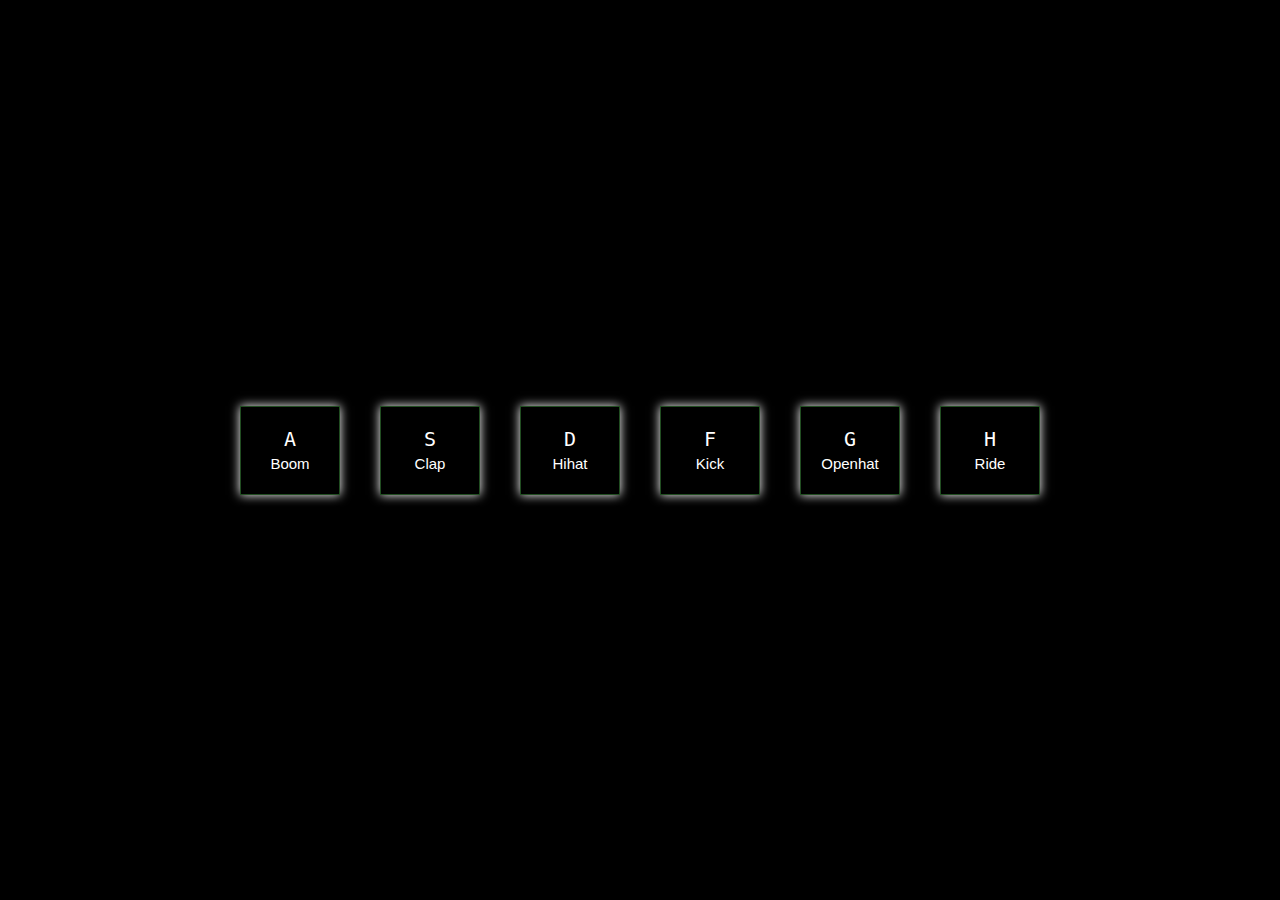
<file: 1/index.html>
<!DOCTYPE html>
<html lang="pl">
<head>
	<meta charset="UTF-8">
	<title>JS - 1st project</title>
	<link rel="stylesheet" href="css/style.css" class="css">
</head>
<body>
		<div class="keys">
			<div class="key" data-keyCode="65">
				<kbd>A</kbd>
				<span>Boom</span>		
			</div>
			<div class="key" data-keyCode="83">
				<kbd>S</kbd>
				<span>Clap</span>
			</div>			
			<div class="key" data-keyCode="68">
				<kbd>D</kbd>
				<span>Hihat</span>
			</div>
			<div class="key" data-keyCode="70">
				<kbd>F</kbd>
				<span>Kick</span>
			</div>
			<div class="key" data-keyCode="71">
				<kbd>G</kbd>
				<span>Openhat</span>
			</div>		
			<div class="key" data-keyCode="72">
				<kbd>H</kbd>
				<span>Ride</span>
			</div>
	</div>
	<audio data-keyCode="65" src="boom.wav"></audio>
	<audio data-keyCode="83" src="clap.wav"></audio>
	<audio data-keyCode="68" src="hihat.wav"></audio>
	<audio data-keyCode="70" src="kick.wav"></audio>
	<audio data-keyCode="71" src="openhat.wav"></audio>
	<audio data-keyCode="72" src="ride.wav"></audio>
	<script src="script.js"></script>
</body>
</html>
</file>
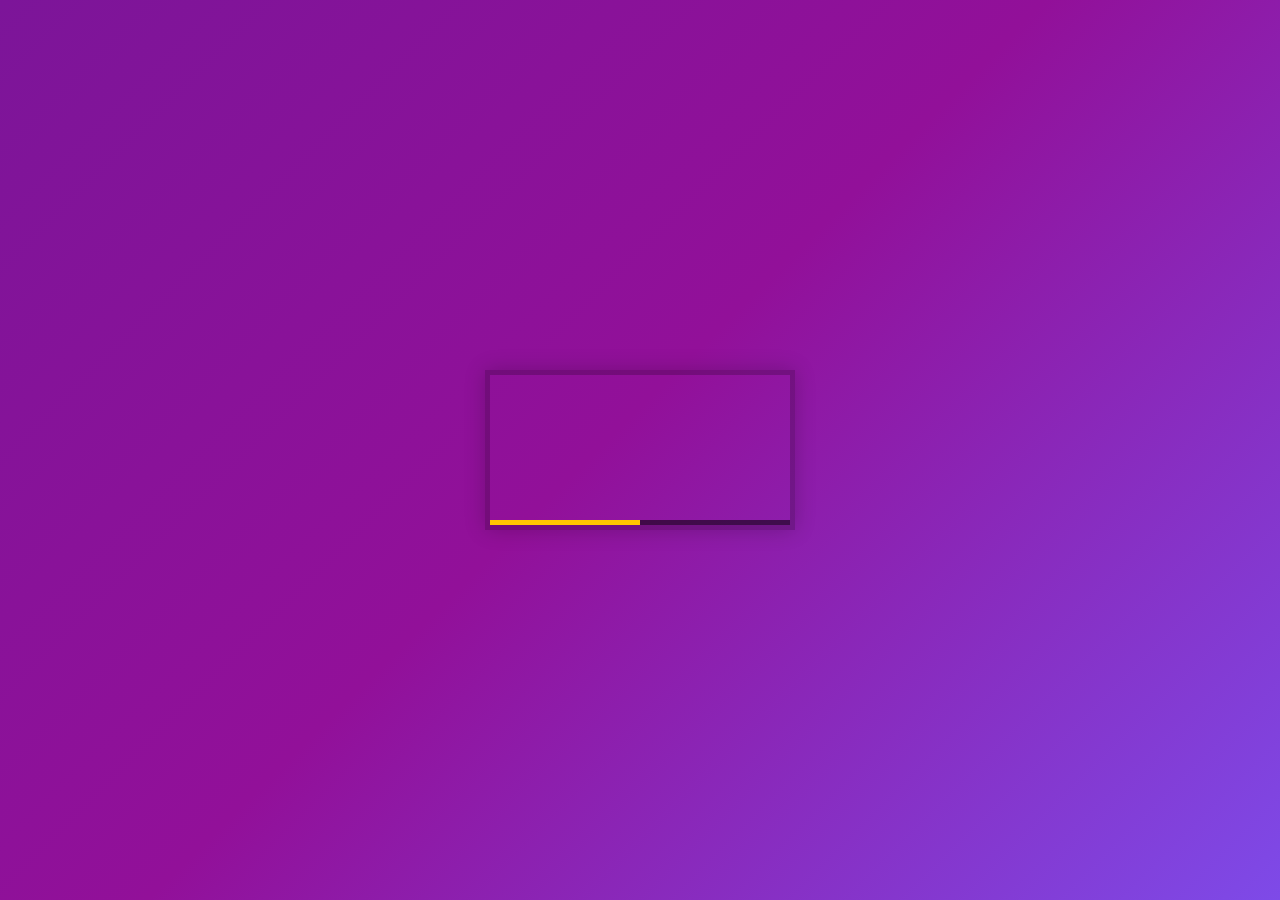
<file: 11/index.html>
<!DOCTYPE html>
<html lang="en">
<head>
  <meta charset="UTF-8">
  <title>HTML Video Player</title>
  <link rel="stylesheet" href="style.css">
</head>
<body>

   <div class="player">
     <video class="player__video viewer" src="https://player.vimeo.com/external/194837908.sd.mp4?s=c350076905b78c67f74d7ee39fdb4fef01d12420&profile_id=164"></video>

     <div class="player__controls">
       <div class="progress">
        <div class="progress__filled"></div>
       </div>
       <button class="player__button toggle" title="Toggle Play">►</button>
       <input type="range" name="volume" class="player__slider" min="0" max="1" step="0.05" value="1">
       <input type="range" name="playbackRate" class="player__slider" min="0.5" max="2" step="0.1" value="1">
       <button data-skip="-10" class="player__button">« 10s</button>
       <button data-skip="25" class="player__button">25s »</button>
       <button class="fullScreen" name="fullScreen">&#xe06a;</button>
     </div>
   </div>

  <script src="script.js"></script>
</body>
</html>
</file>
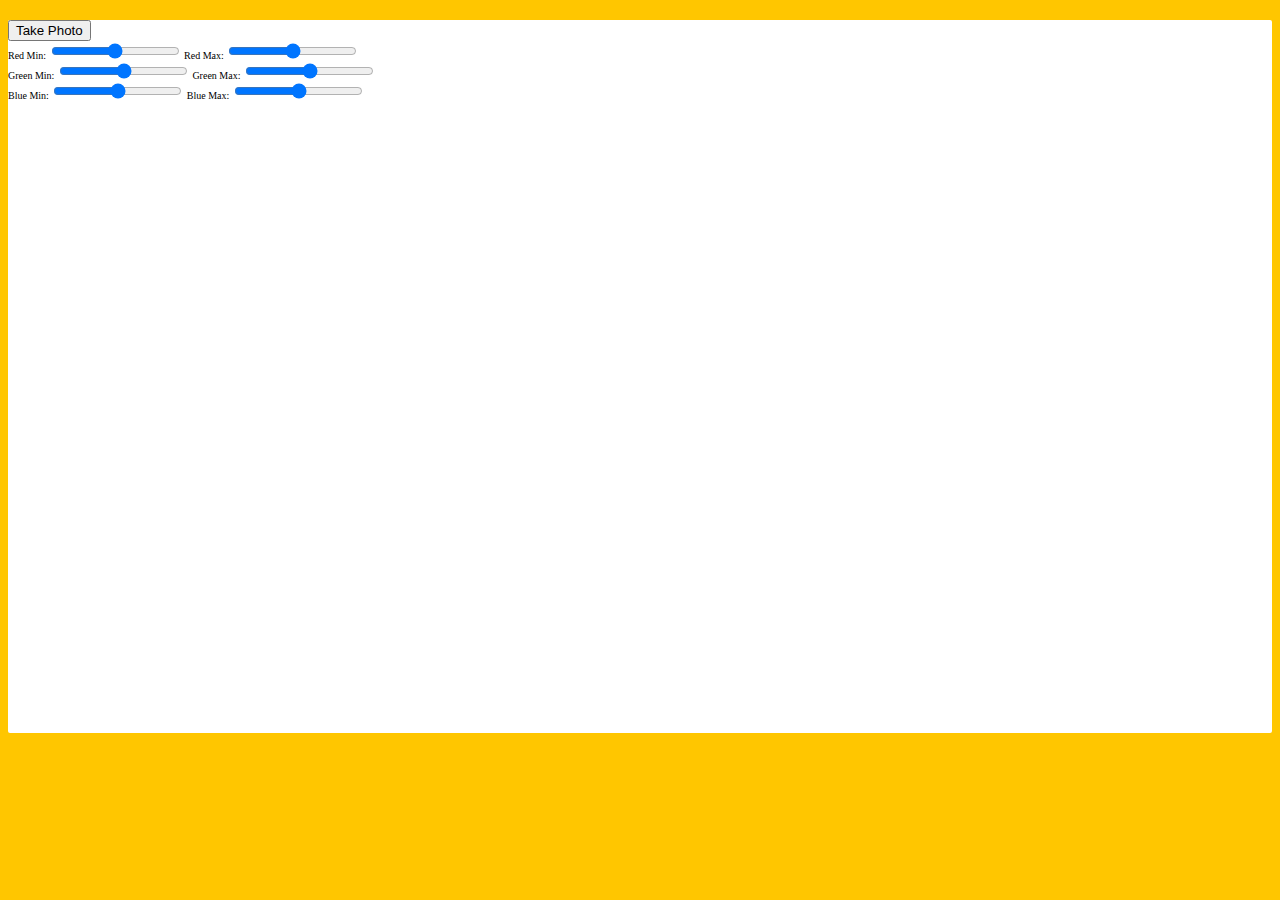
<file: 19/index.html>
<!DOCTYPE html>
<html lang="en">
<head>
  <meta charset="UTF-8">
  <title>Get User Media Code Along!</title>
  <link rel="stylesheet" href="style.css">
</head>
<body>

  <div class="photobooth">
    <div class="controls">
      <button onClick="takePhoto()">Take Photo</button>
       <div class="rgb">
        <label for="rmin">Red Min:</label>
        <input type="range" min=0 max=255 name="rmin">
        <label for="rmax">Red Max:</label>
        <input type="range" min=0 max=255 name="rmax">

        <br>

        <label for="gmin">Green Min:</label>
        <input type="range" min=0 max=255 name="gmin">
        <label for="gmax">Green Max:</label>
        <input type="range" min=0 max=255 name="gmax">

        <br>

        <label for="bmin">Blue Min:</label>
        <input type="range" min=0 max=255 name="bmin">
        <label for="bmax">Blue Max:</label>
        <input type="range" min=0 max=255 name="bmax">
      </div> 
    </div>

    <canvas class="photo"></canvas>
    <video class="player"></video>
    <div class="strip"></div>
  </div>

  <audio class="snap" src="http://wesbos.com/demos/photobooth/snap.mp3" hidden></audio>

  <script src="scripts.js"></script>

</body>
</html>
</file>
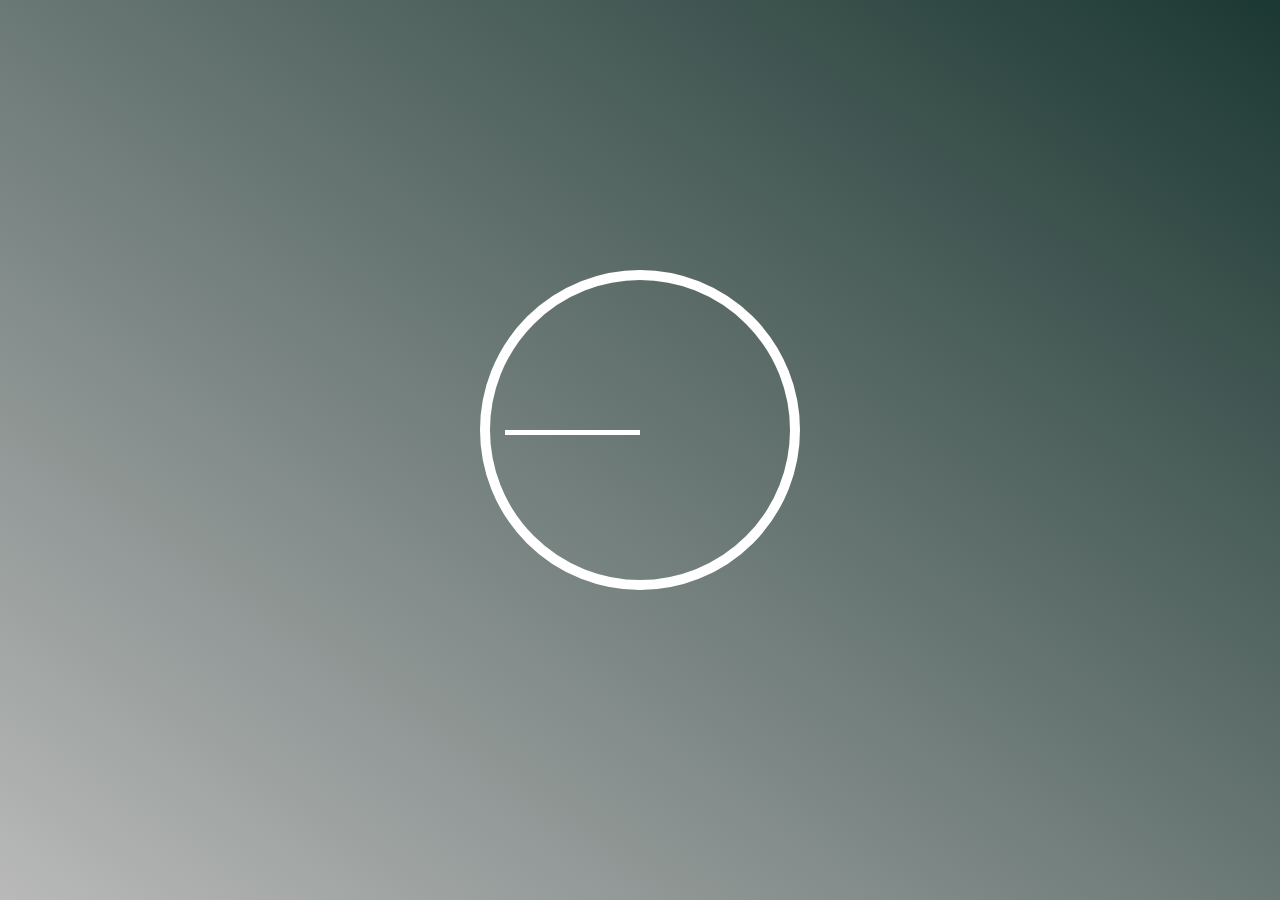
<file: 2/index.html>
<!DOCTYPE html>
<html lang="pl">
<head>
	<meta charset="UTF-8">
	<title>JS 30 day challenge part 2</title>
	<link rel="stylesheet" href="style.css" class="css">
</head>
<body>
	<div class="clock">
		<div class="hour clockHand">
			
		</div>
		<div class="min clockHand">
			
		</div>
		<div class="sec clockHand">
			
		</div>

	</div>
	<div class="numeric"></div>
	 <script src="script.js"></script> 
</body>
</html>
</file>
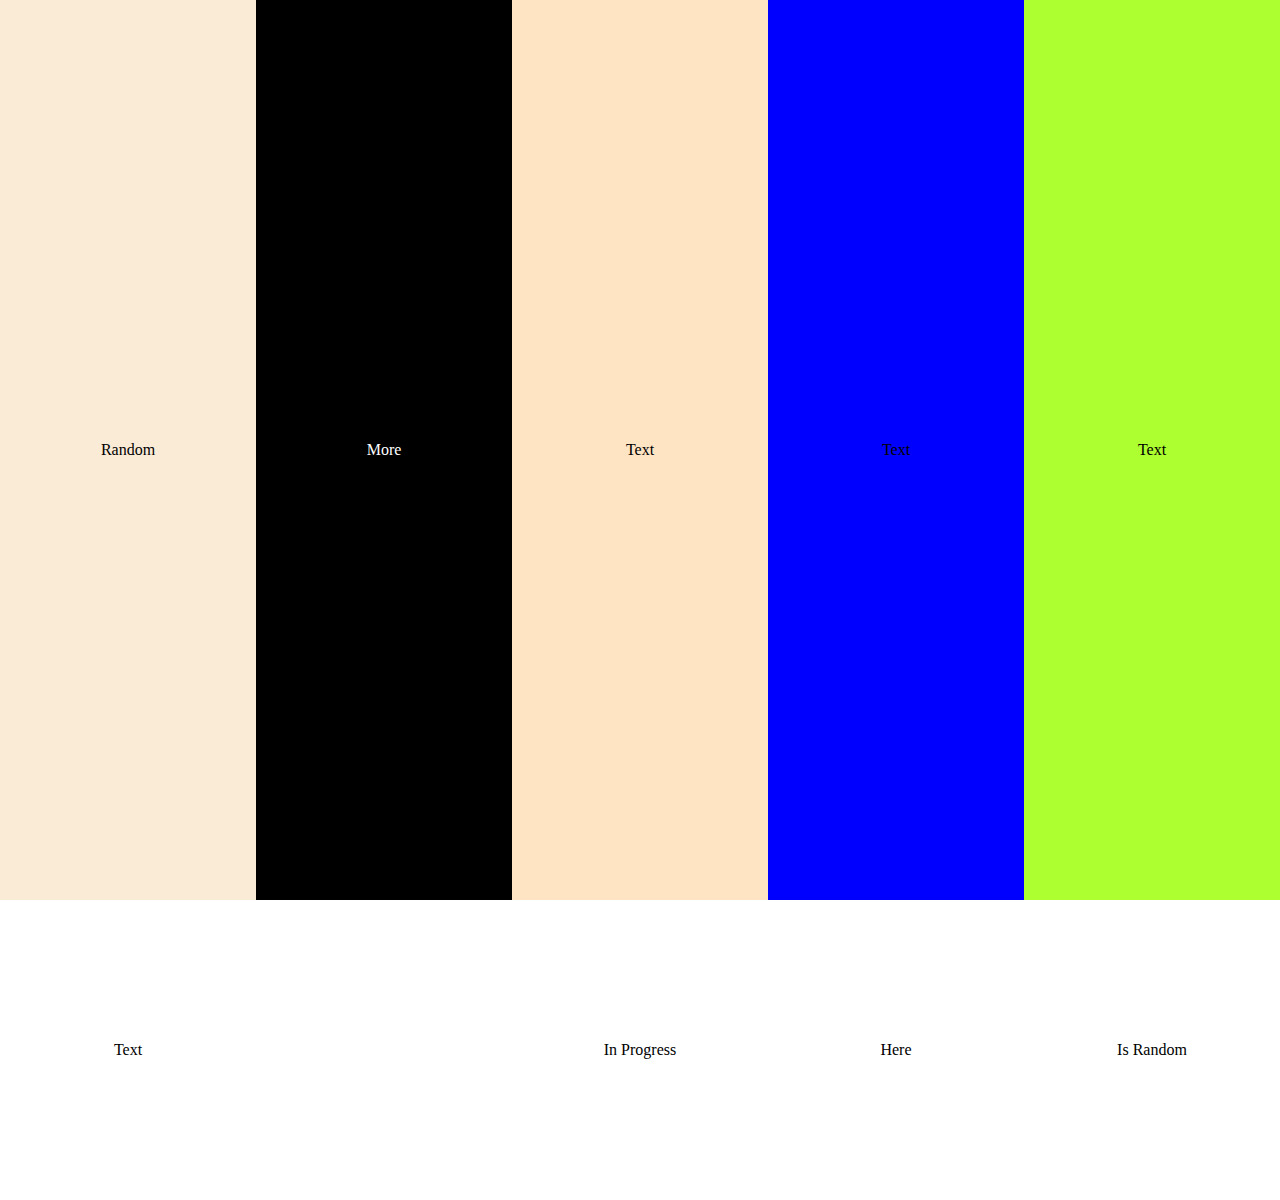
<file: 5/index.html>
<!DOCTYPE html>
<html lang="pl">
<head>
	<meta charset="UTF-8">
	<title>Document</title>
	<link rel="stylesheet" href="style.css" class="css">
</head>
<body>
	<div class="container">
		<div class="items item-1">
			<p class="item-text item-textTop goUp">Some</p>
			<p class="item-text item-textCenter">Random</p>
			<p class="item-text item-textBottom goDown">Text</p>
		</div>
		<div class="items item-2">
			<p class="item-text item-textTop goUp">And</p>
			<p class="item-text item-textCenter">More</p>
			<p class="item-text item-textBottom goDown">Text</p>
		</div>
		<div class="items item-3">
			<p class="item-text item-textTop goUp">Random</p>
			<p class="item-text item-textCenter">Text</p>
			<p class="item-text item-textBottom goDown">In Progress</p>
		</div>
		<div class="items item-4">
			<p class="item-text item-textTop goUp">Random</p>
			<p class="item-text item-textCenter">Text</p>
			<p class="item-text item-textBottom goDown">Here</p>
		</div>
		<div class="items item-5">
			<p class="item-text item-textTop goUp">This</p>
			<p class="item-text item-textCenter">Text</p>
			<p class="item-text item-textBottom goDown">Is Random</p>
		</div>
	</div>
	<script src="script.js"></script>
</body>
</html>
</file>
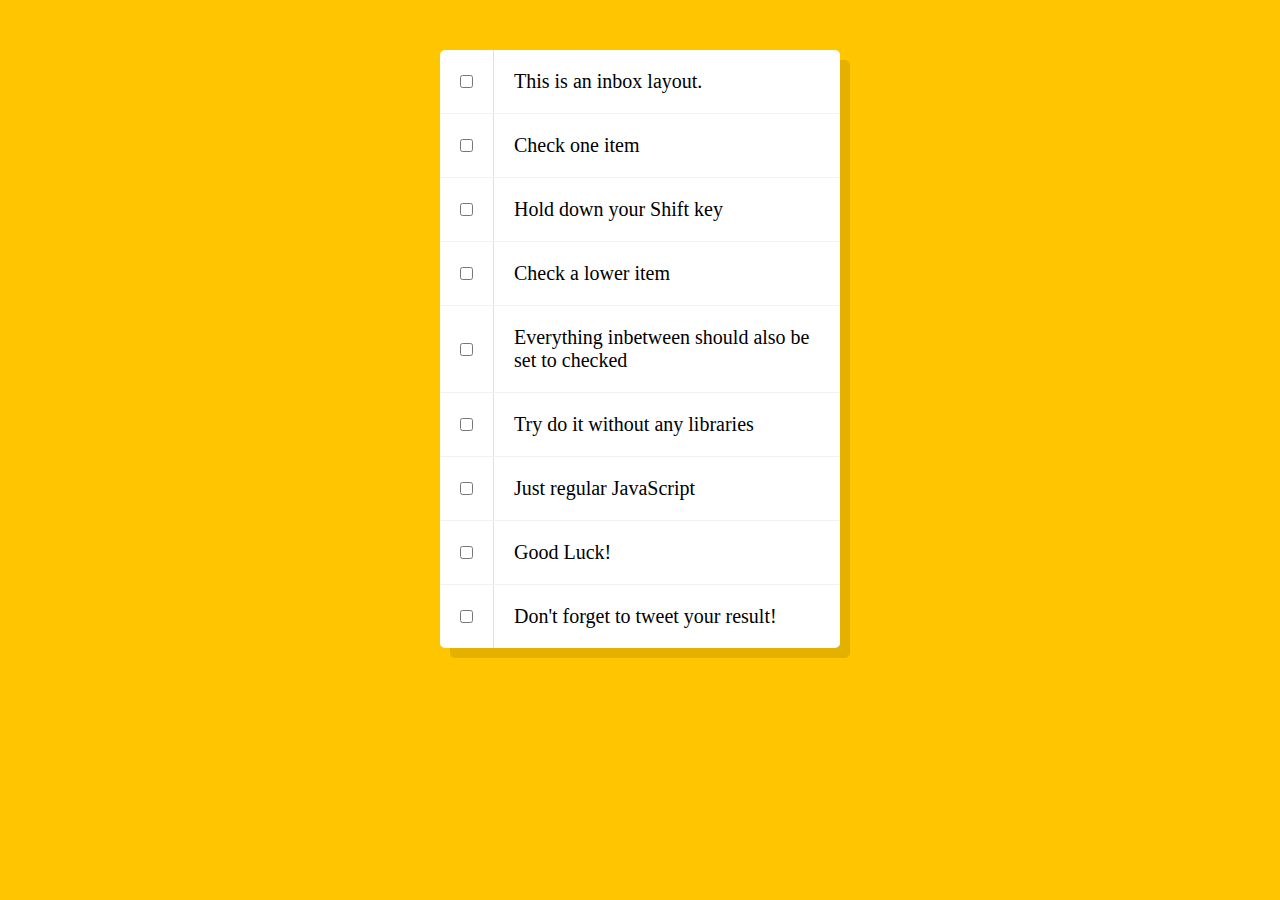
<file: 10/index-START.html>
<!DOCTYPE html>
<html lang="en">
<head>
  <meta charset="UTF-8">
  <title>Hold Shift to Check Multiple Checkboxes</title>
</head>
<body>
  <style>

    html {
      font-family: sans-serif;
      background:#ffc600;
    }

    .inbox {
      max-width:400px;
      margin:50px auto;
      background:white;
      border-radius:5px;
      box-shadow:10px 10px 0 rgba(0,0,0,0.1);
    }

    .item {
      display:flex;
      align-items:center;
      border-bottom: 1px solid #F1F1F1;
    }

    .item:last-child {
      border-bottom:0;
    }


    input:checked + p {
      background:#F9F9F9;
      text-decoration: line-through;
    }

    input[type="checkbox"] {
      margin:20px;
    }

    p {
      margin:0;
      padding:20px;
      transition:background 0.2s;
      flex:1;
      font-family:'helvetica neue';
      font-size: 20px;
      font-weight: 200;
      border-left: 1px solid #D1E2FF;
    }


  </style>
   <!--
   The following is a common layout you would see in an email client.

   When a user clicks a checkbox, holds Shift, and then clicks another checkbox a few rows down, all the checkboxes inbetween those two checkboxes should be checked.

  -->
  <div class="inbox">
    <div class="item">
      <input type="checkbox">
      <p>This is an inbox layout.</p>
    </div>
    <div class="item">
      <input type="checkbox">
      <p>Check one item</p>
    </div>
    <div class="item">
      <input type="checkbox">
      <p>Hold down your Shift key</p>
    </div>
    <div class="item">
      <input type="checkbox">
      <p>Check a lower item</p>
    </div>
    <div class="item">
      <input type="checkbox">
      <p>Everything inbetween should also be set to checked</p>
    </div>
    <div class="item">
      <input type="checkbox">
      <p>Try do it without any libraries</p>
    </div>
    <div class="item">
      <input type="checkbox">
      <p>Just regular JavaScript</p>
    </div>
    <div class="item">
      <input type="checkbox">
      <p>Good Luck!</p>
    </div>
    <div class="item">
      <input type="checkbox">
      <p>Don't forget to tweet your result!</p>
    </div>
  </div>
	<script src="script.js"></script>
</body>
</html>
</file>
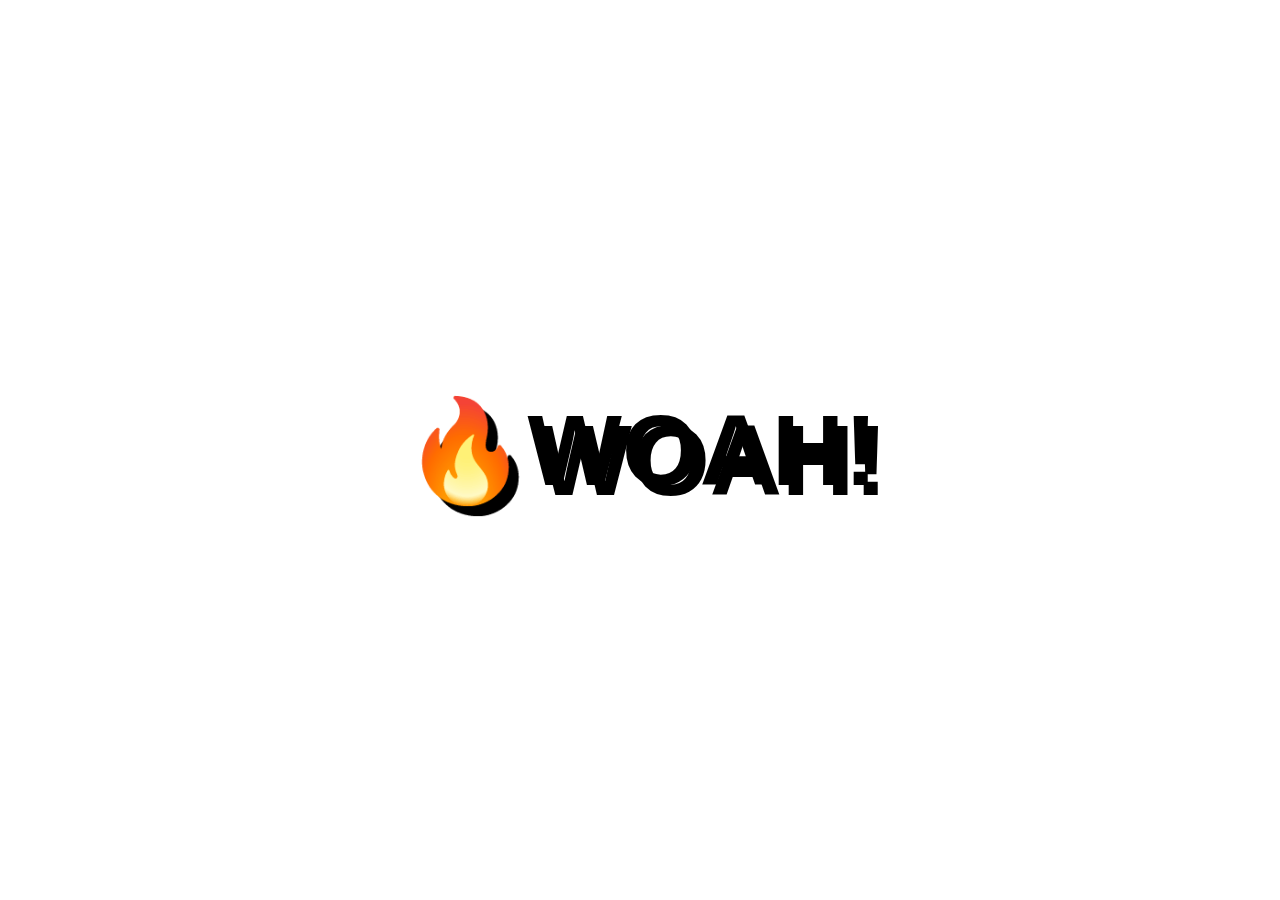
<file: 16/index-start.html>
<!DOCTYPE html>
<html lang="en">
<head>
  <meta charset="UTF-8">
  <title>Mouse Shadow</title>
</head>
<body>

  <div class="hero">
    <h1 contenteditable>🔥WOAH!</h1>
  </div>

  <style>
  html {
    color:black;
    font-family: sans-serif;
  }

  body {
    margin: 0;
  }

  .hero {
    min-height: 100vh;
    display:flex;
    justify-content: center;
    align-items: center;
    color:black;
  }

  h1 {
    text-shadow: 10px 10px 0 rgba(0,0,0,1);
    font-size: 100px;
  }
  </style>

<script src="script.js"></script>
</body>
</html>
</file>
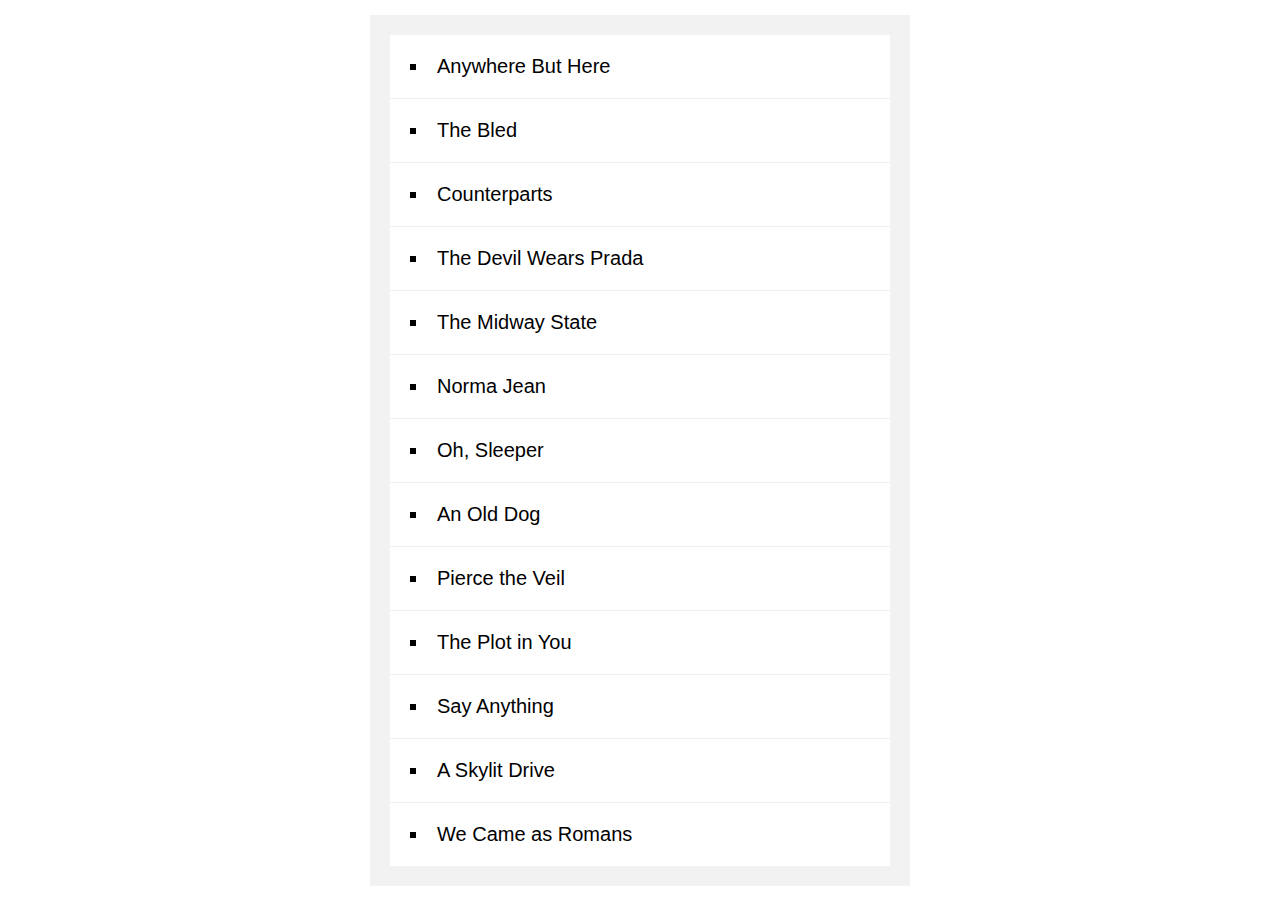
<file: 17/index-START.html>
<!DOCTYPE html>
<html lang="en">
<head>
  <meta charset="UTF-8">
  <title>Sort Without Articles</title>
</head>
<body>

  <style>
    body {
      margin: 0;
      font-family: sans-serif;
      background: url("https://source.unsplash.com/nDqA4d5NL0k/2000x2000");
      background-size: cover;
      display: flex;
      align-items: center;
      min-height: 100vh;
    }

    #bands {
      list-style: inside square;
      font-size: 20px;
      background: white;
      width: 500px;
      margin: auto;
      padding: 0;
      box-shadow: 0 0 0 20px rgba(0, 0, 0, 0.05);
    }
    #bands li {
      border-bottom: 1px solid #efefef;
      padding: 20px;
    }
    #bands li:last-child {
      border-bottom: 0;
    }

    a {
      color: #ffc600;
      text-decoration: none;
    }

  </style>

  <ul id="bands"></ul>
<script src="script.js"></script>
</body>
</html>
</file>
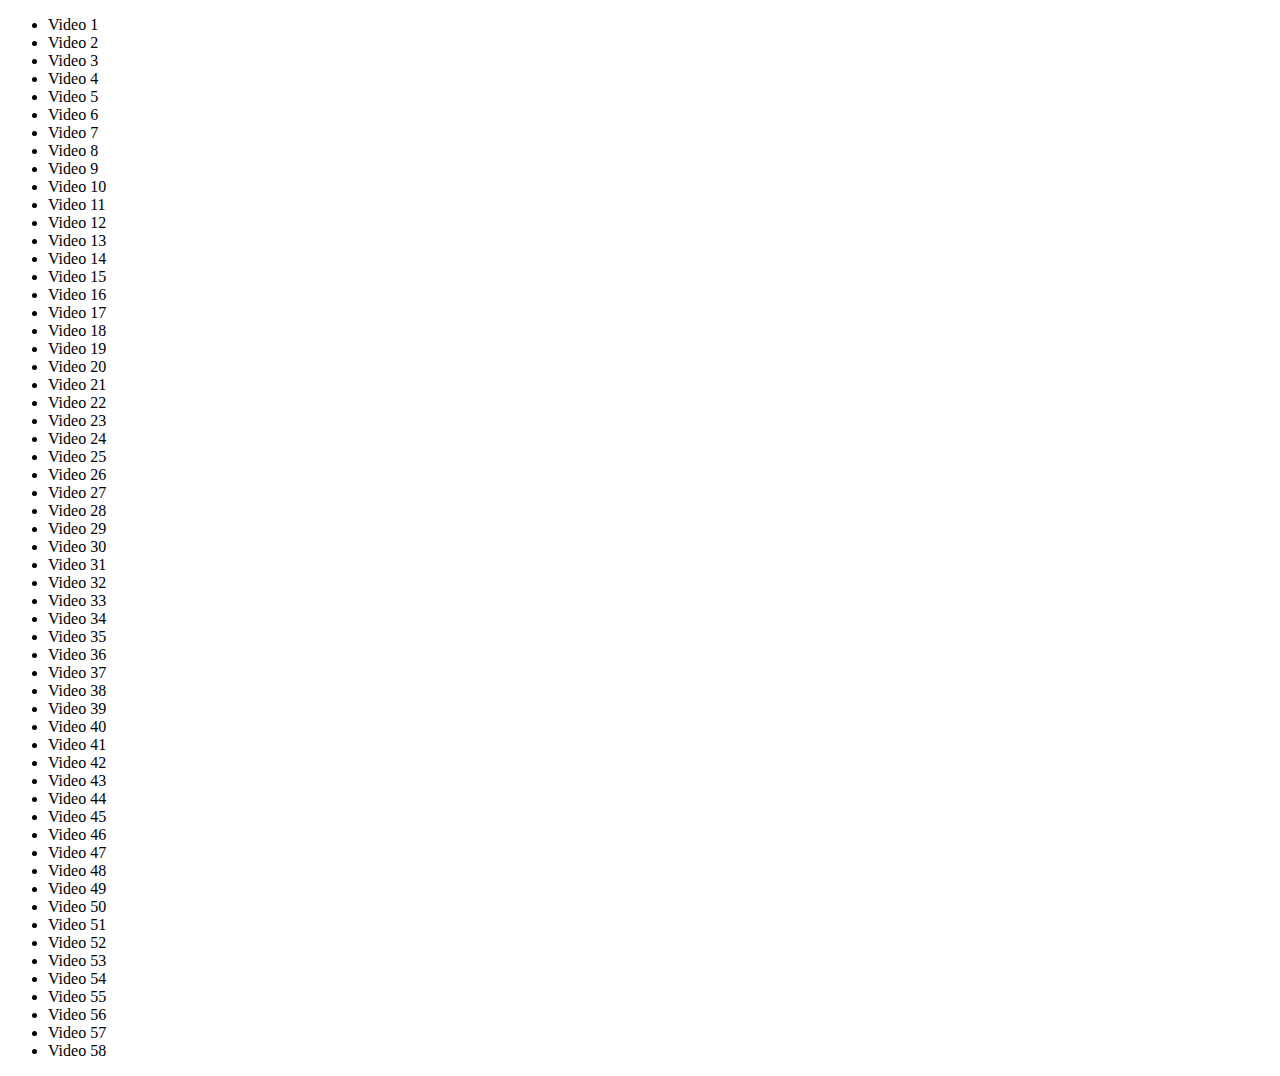
<file: 18/index-START.html>
<!DOCTYPE html>
<html lang="en">
<head>
  <meta charset="UTF-8">
  <title>Videos</title>
</head>
<body>
  <ul class="videos">
    <li data-time="5:43">
      Video 1
    </li>
    <li data-time="2:33">
      Video 2
    </li>
    <li data-time="3:45">
      Video 3
    </li>
    <li data-time="0:47">
      Video 4
    </li>
    <li data-time="5:21">
      Video 5
    </li>
    <li data-time="6:56">
      Video 6
    </li>
    <li data-time="3:46">
      Video 7
    </li>
    <li data-time="5:25">
      Video 8
    </li>
    <li data-time="3:14">
      Video 9
    </li>
    <li data-time="3:31">
      Video 10
    </li>
    <li data-time="5:59">
      Video 11
    </li>
    <li data-time="3:07">
      Video 12
    </li>
    <li data-time="11:29">
      Video 13
    </li>
    <li data-time="8:57">
      Video 14
    </li>
    <li data-time="5:49">
      Video 15
    </li>
    <li data-time="5:52">
      Video 16
    </li>
    <li data-time="5:50">
      Video 17
    </li>
    <li data-time="9:13">
      Video 18
    </li>
    <li data-time="11:51">
      Video 19
    </li>
    <li data-time="7:58">
      Video 20
    </li>
    <li data-time="4:40">
      Video 21
    </li>
    <li data-time="4:45">
      Video 22
    </li>
    <li data-time="6:46">
      Video 23
    </li>
    <li data-time="7:24">
      Video 24
    </li>
    <li data-time="7:12">
      Video 25
    </li>
    <li data-time="5:23">
      Video 26
    </li>
    <li data-time="3:34">
      Video 27
    </li>
    <li data-time="8:22">
      Video 28
    </li>
    <li data-time="5:17">
      Video 29
    </li>
    <li data-time="3:10">
      Video 30
    </li>
    <li data-time="4:43">
      Video 31
    </li>
    <li data-time="19:43">
      Video 32
    </li>
    <li data-time="0:47">
      Video 33
    </li>
    <li data-time="0:47">
      Video 34
    </li>
    <li data-time="3:14">
      Video 35
    </li>
    <li data-time="3:59">
      Video 36
    </li>
    <li data-time="2:43">
      Video 37
    </li>
    <li data-time="4:17">
      Video 38
    </li>
    <li data-time="6:56">
      Video 39
    </li>
    <li data-time="3:05">
      Video 40
    </li>
    <li data-time="2:06">
      Video 41
    </li>
    <li data-time="1:59">
      Video 42
    </li>
    <li data-time="1:49">
      Video 43
    </li>
    <li data-time="3:36">
      Video 44
    </li>
    <li data-time="7:10">
      Video 45
    </li>
    <li data-time="3:44">
      Video 46
    </li>
    <li data-time="3:44">
      Video 47
    </li>
    <li data-time="4:36">
      Video 48
    </li>
    <li data-time="3:16">
      Video 49
    </li>
    <li data-time="1:10">
      Video 50
    </li>
    <li data-time="6:10">
      Video 51
    </li>
    <li data-time="2:14">
      Video 52
    </li>
    <li data-time="3:44">
      Video 53
    </li>
    <li data-time="5:05">
      Video 54
    </li>
    <li data-time="6:03">
      Video 55
    </li>
    <li data-time="12:39">
      Video 56
    </li>
    <li data-time="1:56">
      Video 57
    </li>
    <li data-time="4:04">
      Video 58
    </li>
  </ul>
<script src="script.js"></script>
</body>
</html>
</file>
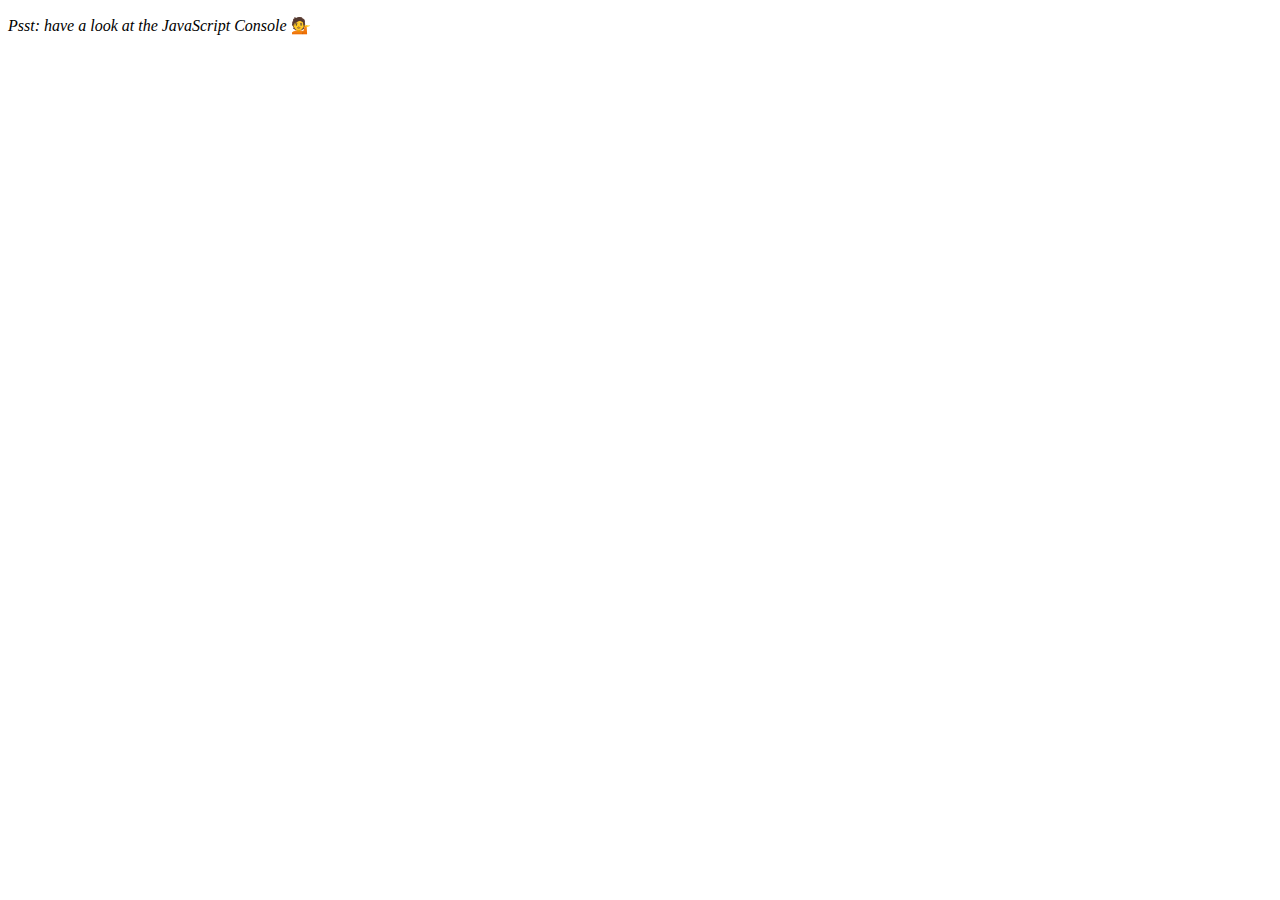
<file: 4/index-START.html>
<!DOCTYPE html>
<html lang="en">
<head>
  <meta charset="UTF-8">
  <title>Array Cardio 💪</title>
</head>
<body>
  <p><em>Psst: have a look at the JavaScript Console</em> 💁</p>
  <script>
    // Get your shorts on - this is an array workout!
    // ## Array Cardio Day 1

    // Some data we can work with

    const inventors = [
      { first: 'Albert', last: 'Einstein', year: 1879, passed: 1955 },
      { first: 'Isaac', last: 'Newton', year: 1643, passed: 1727 },
      { first: 'Galileo', last: 'Galilei', year: 1564, passed: 1642 },
      { first: 'Marie', last: 'Curie', year: 1867, passed: 1934 },
      { first: 'Johannes', last: 'Kepler', year: 1571, passed: 1630 },
      { first: 'Nicolaus', last: 'Copernicus', year: 1473, passed: 1543 },
      { first: 'Max', last: 'Planck', year: 1858, passed: 1947 },
      { first: 'Katherine', last: 'Blodgett', year: 1898, passed: 1979 },
      { first: 'Ada', last: 'Lovelace', year: 1815, passed: 1852 },
      { first: 'Sarah E.', last: 'Goode', year: 1855, passed: 1905 },
      { first: 'Lise', last: 'Meitner', year: 1878, passed: 1968 },
      { first: 'Hanna', last: 'Hammarström', year: 1829, passed: 1909 }
    ];

    const people = ['Beck, Glenn', 'Becker, Carl', 'Beckett, Samuel', 'Beddoes, Mick', 'Beecher, Henry', 'Beethoven, Ludwig', 'Begin, Menachem', 'Belloc, Hilaire', 'Bellow, Saul', 'Benchley, Robert', 'Benenson, Peter', 'Ben-Gurion, David', 'Benjamin, Walter', 'Benn, Tony', 'Bennington, Chester', 'Benson, Leana', 'Bent, Silas', 'Bentsen, Lloyd', 'Berger, Ric', 'Bergman, Ingmar', 'Berio, Luciano', 'Berle, Milton', 'Berlin, Irving', 'Berne, Eric', 'Bernhard, Sandra', 'Berra, Yogi', 'Berry, Halle', 'Berry, Wendell', 'Bethea, Erin', 'Bevan, Aneurin', 'Bevel, Ken', 'Biden, Joseph', 'Bierce, Ambrose', 'Biko, Steve', 'Billings, Josh', 'Biondo, Frank', 'Birrell, Augustine', 'Black, Elk', 'Blair, Robert', 'Blair, Tony', 'Blake, William'];

    // Array.prototype.filter()
    // 1. Filter the list of inventors for those who were born in the 1500's

    // Array.prototype.map()
    // 2. Give us an array of the inventors' first and last names

    // Array.prototype.sort()
    // 3. Sort the inventors by birthdate, oldest to youngest

    // Array.prototype.reduce()
    // 4. How many years did all the inventors live?

    // 5. Sort the inventors by years lived

    // 6. create a list of Boulevards in Paris that contain 'de' anywhere in the name
    // https://en.wikipedia.org/wiki/Category:Boulevards_in_Paris


    // 7. sort Exercise
    // Sort the people alphabetically by last name

    // 8. Reduce Exercise
    // Sum up the instances of each of these
    const data = ['car', 'car', 'truck', 'truck', 'bike', 'walk', 'car', 'van', 'bike', 'walk', 'car', 'van', 'car', 'truck' ];

  </script>
  <script src="script.js"></script>
</body>
</html>
</file>
<file: 1/css/style.css>
* {
  margin: 0;
  padding: 0;
  box-sizing: border-box; }

html {
  font-size: 10px;
  font-family: sans-serif; }

.keys {
  display: flex;
  min-height: 100vh;
  align-items: center;
  justify-content: center;
  background-color: black; }

.key {
  display: inline-block;
  align-content: center;
  border: 1px solid #214d21;
  width: 10rem;
  margin: 2rem;
  padding: 2rem 1rem;
  font-size: 2rem;
  box-shadow: 0 0 1rem #ffffff;
  text-align: center;
  color: white;
  transition: all .07s ease; }

kbd {
  display: block; }

span {
  font-size: 1.5rem; }

.keydown {
  border: 2px solid white;
  transform: scale(1.2); }
</file>
<file: 11/style.css>
html {
  box-sizing: border-box;
}

*, *:before, *:after {
  box-sizing: inherit;
}

body {
  margin: 0;
  padding: 0;
  display:flex;
  background:#7A419B;
  min-height:100vh;
  background: linear-gradient(135deg, #7c1599 0%,#921099 48%,#7e4ae8 100%);
  background-size:cover;
  align-items: center;
  justify-content: center;
}

.player {
  max-width:750px;
  border:5px solid rgba(0,0,0,0.2);
  box-shadow:0 0 20px rgba(0,0,0,0.2);
  position: relative;
  font-size: 0;
  overflow: hidden;
}

/* This css is only applied when fullscreen is active. */
.player:fullscreen {
  max-width: none;
  width: 100%;
}

.player:-webkit-full-screen {
  max-width: none;
  width: 100%;
}

.player__video {
  width: 100%;
}

.player__button, .fullScreen {
  background:none;
  border:0;
  line-height:1;
  color:white;
  text-align: center;
  outline:0;
  padding: 0;
  cursor:pointer;
  max-width:50px;
}

.player__button:focus {
  border-color: #ffc600;
}

.player__slider {
  width:10px;
  height:30px;
}

.player__controls {
  display:flex;
  position: absolute;
  bottom:0;
  width: 100%;
  transform: translateY(100%) translateY(-5px);
  transition:all .3s;
  flex-wrap:wrap;
  background:rgba(0,0,0,0.1);
}

.player:hover .player__controls {
  transform: translateY(0);
}

.player:hover .progress {
  height:15px;
}

.player__controls > * {
  flex:1;
}

.progress {
  flex:10;
  position: relative;
  display:flex;
  flex-basis:100%;
  height:5px;
  transition:height 0.3s;
  background:rgba(0,0,0,0.5);
  cursor:ew-resize;
}

.progress__filled {
  width:50%;
  background:#ffc600;
  flex:0;
  flex-basis:50%;
}

/* unholy css to style input type="range" */

input[type=range] {
  -webkit-appearance: none;
  background:transparent;
  width: 100%;
  margin: 0 5px;
}
input[type=range]:focus {
  outline: none;
}
input[type=range]::-webkit-slider-runnable-track {
  width: 100%;
  height: 8.4px;
  cursor: pointer;
  box-shadow: 1px 1px 1px rgba(0, 0, 0, 0), 0 0 1px rgba(13, 13, 13, 0);
  background: rgba(255,255,255,0.8);
  border-radius: 1.3px;
  border: 0.2px solid rgba(1, 1, 1, 0);
}
input[type=range]::-webkit-slider-thumb {
  height: 15px;
  width: 15px;
  border-radius: 50px;
  background: #ffc600;
  cursor: pointer;
  -webkit-appearance: none;
  margin-top: -3.5px;
  box-shadow:0 0 2px rgba(0,0,0,0.2);
}
input[type=range]:focus::-webkit-slider-runnable-track {
  background: #bada55;
}
input[type=range]::-moz-range-track {
  width: 100%;
  height: 8.4px;
  cursor: pointer;
  box-shadow: 1px 1px 1px rgba(0, 0, 0, 0), 0 0 1px rgba(13, 13, 13, 0);
  background: #ffffff;
  border-radius: 1.3px;
  border: 0.2px solid rgba(1, 1, 1, 0);
}
input[type=range]::-moz-range-thumb {
  box-shadow: 0 0 0 rgba(0, 0, 0, 0), 0 0 0 rgba(13, 13, 13, 0);
  height: 15px;
  width: 15px;
  border-radius: 50px;
  background: #ffc600;
  cursor: pointer;
}
</file>
<file: 19/style.css>
html {
  box-sizing: border-box;
}

*, *:before, *:after {
  box-sizing: inherit;
}

html {
  font-size: 10px;
  background:#ffc600;
}

.photobooth {
  background:white;
  max-width:150rem;
  margin: 2rem auto;
  border-radius:2px;
}

/*clearfix*/
.photobooth:after {
  content: '';
  display: block;
  clear: both;
}

.photo {
  width:100%;
  float:left;
}

.player {
  position: absolute;
  top:20px;
  right: 20px;
  width:200px;
}

/*
  Strip!
*/

.strip {
  padding:2rem;
}
.strip img {
  width:100px;
  overflow-x: scroll;
  padding:0.8rem 0.8rem 2.5rem 0.8rem;
  box-shadow:0 0 3px rgba(0,0,0,0.2);
  background:white;
}

.strip a:nth-child(5n+1) img { transform: rotate(10deg); }
.strip a:nth-child(5n+2) img { transform: rotate(-2deg); }
.strip a:nth-child(5n+3) img { transform: rotate(8deg); }
.strip a:nth-child(5n+4) img { transform: rotate(-11deg); }
.strip a:nth-child(5n+5) img { transform: rotate(12deg); }
</file>
<file: 2/style.css>
*{
	padding:0;
	margin:0;
}
body{
	background: linear-gradient(to top right, #b9b9b9, #1c3832);
	display:flex;
	flex-direction: column;
	align-items: center;
  justify-content: center;
	min-height: 100vh;
}

.clock{
	width:300px;
	height:300px;
	border:10px solid white;
	border-radius:50%;
	position: relative;
}
.clockHand{
	top:50%;
	height:5px;
	transform-origin: 100% 50%;
	background-color:white;
	position: absolute;
}
.hour{
	width:30%;
	left:20%
}
.min{
	width:40%;
	left:10%;
}
.sec{
	width:45%;
	left:5%;
}
.numeric{
	margin-top:40px;
}
</file>
<file: 5/style.css>
*{
	padding:0;
	margin:0;
}


.container{
	display:flex;
	height:100vh;
}
.items{
	flex:1;
	display: flex;
	flex-direction: column;
	transition:
		flex 0.5s cubic-bezier(0.61,-0.19, 0.7,-0.11),
		
	overflow:hidden;

}
.item-text{
	align-self: center;
	display: flex;
	flex-direction: column;
	align-items: center;
	justify-content: center;
	transition: 
							transform .5s,
							font-size 0.7s;


}
.item-1{
	background-color: antiquewhite;
}
.item-2{
	background-color: black;
	color:white;
}
.item-3{
	background-color: bisque;
}
.item-4{
	background-color: blue;
}
.item-5{
	background-color: greenyellow;
}
.item-textTop{
	flex:1;
	transform: translateY(0);

}
.item-textCenter{
	flex:1;
}
.item-textBottom{
	flex:1;
			transform: translateY(0);
}

.goUp{
	transform: translateY(-100%)

}
.goDown{
		transform: translateY(100%)
}
.sizeUp{
	font-size:25px;		
}
</file>
